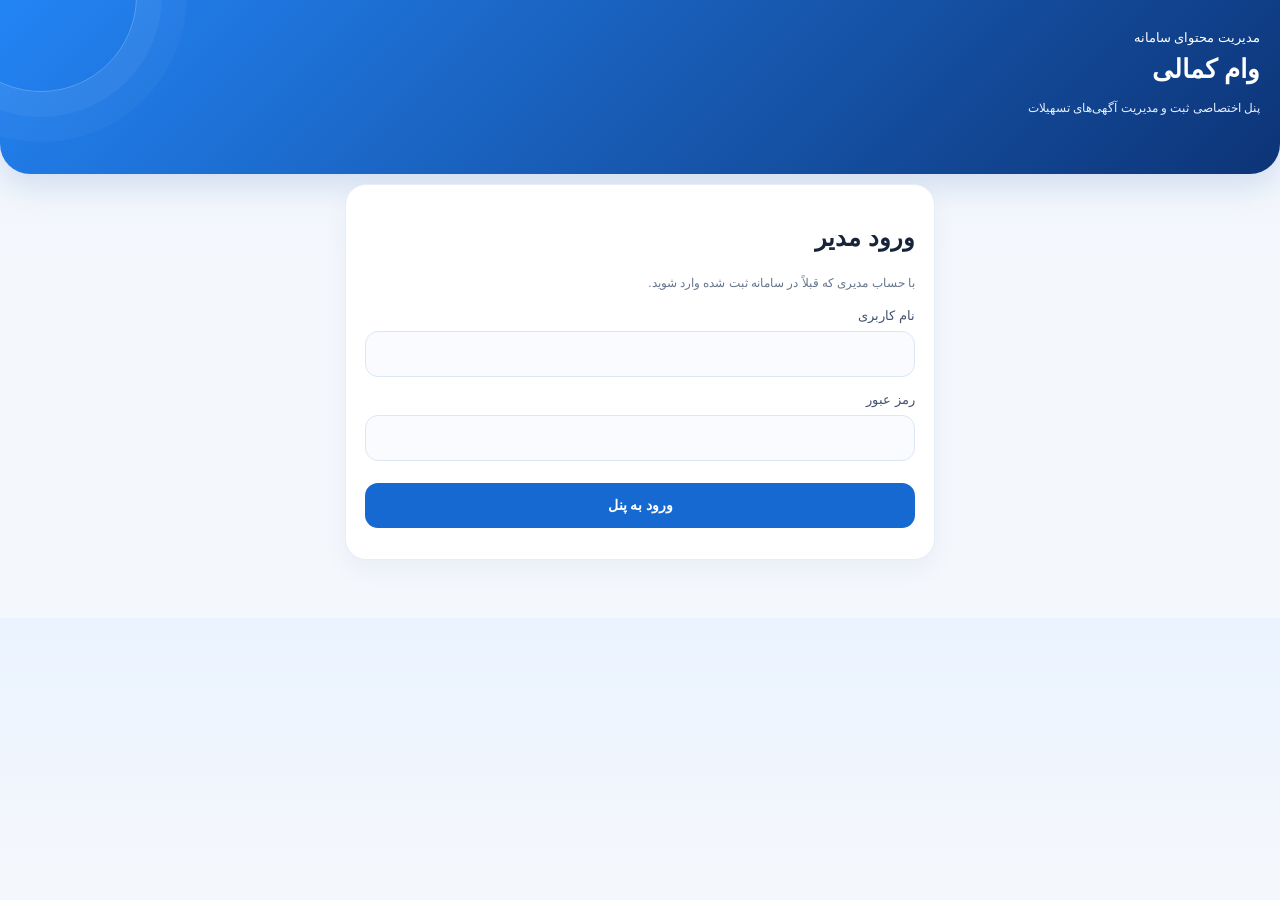
<file: manager-app/app/src/main/assets/index.html>
<!doctype html>
<html lang="fa" dir="rtl"><head><meta charset="utf-8"><meta name="viewport" content="width=device-width,initial-scale=1"><meta name="theme-color" content="#1769d2"><title>وام کمالی | پنل مدیریت</title>
<style>
:root{--blue:#1769d2;--navy:#103b7a;--bg:#f3f7fc;--muted:#68778d;--line:#e2eaf5}*{box-sizing:border-box}body{margin:0;background:var(--bg);font-family:Tahoma,Arial,sans-serif;color:#17243a}header{background:linear-gradient(135deg,#2384f4,#0d3477);color:#fff;padding:24px 18px 30px;border-radius:0 0 26px 26px}h1{font-size:24px;margin:8px 0}.wrap{max-width:650px;margin:auto;padding:15px 15px 45px}.card{background:#fff;border:1px solid var(--line);border-radius:17px;padding:17px;margin:13px 0}.muted{font-size:12px;line-height:1.9;color:var(--muted)}.field{display:block;width:100%;padding:13px;border:1px solid #d6e1ef;border-radius:11px;background:#fff;font:14px Tahoma;margin:7px 0 13px}label{font-size:13px;color:#43536b}.btn{width:100%;padding:13px;border:0;border-radius:11px;background:var(--blue);color:#fff;font:14px Tahoma;margin-top:9px;cursor:pointer}.btn.secondary{background:#e8f1ff;color:#1456a7}.btn.danger{background:#a92d2d}.hidden{display:none!important}.tabs{display:flex;gap:7px;flex-wrap:wrap;margin:12px 0}.tabs button{flex:1;min-width:90px;border:0;border-radius:10px;padding:11px;background:#e8f1ff;color:#1456a7;font:12px Tahoma}.tabs button.active{background:#145fc4;color:white}.item{border-bottom:1px solid var(--line);padding:13px 0}.item:last-child{border:0}.tag{display:inline-block;padding:5px 9px;background:#e8f2ff;color:#1456a7;border-radius:20px;font-size:11px}.error{color:#b42318}.ok{color:#147d42}.money{text-align:left;direction:ltr}

/* پنل مدیریت با هویت بصری نسخه جدید */
body{background:linear-gradient(180deg,#eaf3ff 0,#f4f7fc 250px)}
header{padding:28px 20px 42px;border-radius:0 0 30px 30px;box-shadow:0 12px 30px #174f9b24;position:relative;overflow:hidden}
header:after{content:"";position:absolute;width:190px;height:190px;border:1px solid #ffffff40;border-radius:50%;left:-55px;top:-100px;box-shadow:0 0 0 25px #ffffff0c,0 0 0 50px #ffffff08}
header h1{font-size:26px}
.wrap{max-width:620px;margin-top:-18px;position:relative;z-index:1}
.card{border-radius:21px;padding:19px;box-shadow:0 9px 26px #173d6b0c;border-color:#e6edf7}
.tabs{background:#e8f0fb;border-radius:15px;padding:5px;gap:5px}
.tabs button{border-radius:12px;background:transparent;padding:13px}
.tabs button.active{box-shadow:0 4px 12px #174f9b26}
.field{border-radius:13px;padding:14px;background:#f9fbff;border-color:#dce7f5}
.field:focus{outline:2px solid #1769d225;border-color:#3987e9}
.btn{border-radius:13px;padding:14px;font-weight:bold}
.item{padding:16px 0}
.item b{font-size:15px;line-height:1.8}
.item .btn{width:48%;display:inline-block;margin-left:1%}
#app{padding-bottom:30px}
</style></head><body>
<header><small>مدیریت محتوای سامانه</small><h1>وام کمالی</h1><p class="muted" style="color:#e4efff">پنل اختصاصی ثبت و مدیریت آگهی‌های تسهیلات</p></header>
<main class="wrap">
<section id="login" class="card"><h2>ورود مدیر</h2><p class="muted">با حساب مدیری که قبلاً در سامانه ثبت شده وارد شوید.</p><label>نام کاربری</label><input id="username" class="field" autocomplete="username"><label>رمز عبور</label><input id="password" class="field" type="password" autocomplete="current-password"><button id="loginBtn" class="btn" onclick="login()">ورود به پنل</button><p id="loginMsg" class="muted" aria-live="polite"></p></section>
<section id="app" class="hidden">
<div class="card"><span class="tag">اتصال سرور برقرار شد</span><b id="welcome"></b><button class="btn secondary" onclick="refreshAll()">بروزرسانی اطلاعات</button><button class="btn danger" onclick="logout()">خروج امن</button></div>
<div class="tabs"><button class="active" data-tab="ads" onclick="tab('ads',this)">آگهی‌ها</button><button data-tab="form" onclick="tab('form',this)">ثبت آگهی</button><button data-tab="purchases" onclick="tab('purchases',this)">پیگیری سفارشات</button><button data-tab="support" onclick="tab('support',this)">پیام‌های پشتیبانی</button><button data-tab="notifications" onclick="tab('notifications',this)">اعلان‌ها</button></div>
<section id="ads" class="card"><h2>آگهی‌های ثبت‌شده در سرور</h2><div id="adsList" class="muted">در حال دریافت…</div></section>
<section id="purchases" class="card hidden"><h2>پیگیری سفارشات</h2><p class="muted">درخواست‌هایی که اعضا از فرم خرید ثبت می‌کنند، همراه شماره تماس در همین صندوق برای مدیر نمایش داده می‌شوند؛ هیچ پیامک یا پنل پیامکی لازم نیست.</p><button class="btn secondary" onclick="loadPurchaseRequests()">بروزرسانی درخواست‌ها</button><button class="btn danger" onclick="clearPurchaseRequestsView()">پاک کردن از صفحه</button><div id="purchaseRequestsList" class="muted">در حال دریافت درخواست‌ها…</div></section>
<section id="notifications" class="card hidden"><h2>ارسال اطلاعیه برای اعضا</h2><p class="muted">اطلاعیه‌های ثبت‌شده در برنامه کاربران نمایش داده می‌شوند.</p><form onsubmit="sendMemberNotice(event)"><label>عنوان اطلاعیه</label><input id="noticeTitle" class="field" maxlength="180" required><label>متن اطلاعیه</label><textarea id="noticeBody" class="field" rows="4" maxlength="5000" required></textarea><button class="btn" id="noticeSubmit">انتشار اطلاعیه</button></form><p id="noticeStatus" class="muted"></p><hr><h3>اطلاعیه‌های قبلی</h3><button class="btn secondary" onclick="loadMemberNotices()">بروزرسانی فهرست</button><div id="noticeList" class="muted">در حال دریافت…</div></section>
<section id="form" class="card hidden"><h2 id="formTitle">ثبت آگهی جدید</h2><form onsubmit="saveAd(event)"><input id="adId" type="hidden"><label>عنوان آگهی</label><input id="adTitle" class="field" maxlength="180" required><label>نام بانک</label><input id="adBank" class="field" maxlength="120" required><label>مبلغ (تومان)</label><input id="adLoan" class="field money" inputmode="numeric" required><label>قیمت درج‌شده (تومان)</label><input id="adPrice" class="field money" inputmode="numeric" required><label>مدت بازپرداخت (ماه)</label><input id="adTerm" class="field" type="number" min="1" max="120" required><label>نرخ سود</label><input id="adInterest" class="field" maxlength="40"><label>توضیحات</label><textarea id="adDesc" class="field" rows="4" maxlength="5000"></textarea><button class="btn" id="saveBtn">ذخیره در سرور</button><button class="btn secondary" type="button" onclick="resetForm()">پاک‌کردن فرم</button></form><p id="formMsg" class="muted"></p></section>
<section id="support" class="card hidden"><h2>صندوق پیام‌های اعضا</h2><p class="muted">گفت‌وگوی پشتیبانی با اعضا؛ فقط پیام‌های حساب انتخاب‌شده نمایش داده می‌شود.</p><div id="supportConversations" class="muted">در حال دریافت گفتگوها…</div><div id="supportThread" class="hidden"><button class="btn secondary" onclick="backToSupportList()">بازگشت به فهرست اعضا</button><h3 id="supportMemberTitle"></h3><div id="supportMessages" class="item" style="max-height:320px;overflow:auto"></div><label>پاسخ مدیر</label><textarea id="supportReply" class="field" rows="3" maxlength="3000" placeholder="متن پیام…"></textarea><button class="btn" onclick="sendSupportReply()">ارسال پاسخ</button><p id="supportStatus" class="muted"></p></div></section>
<section class="card"><h2>راهنمای مدیریت</h2><p class="muted">در این پنل فقط آگهی‌های اطلاع‌رسانی ثبت، ویرایش یا غیرفعال می‌شوند. اطلاعات آگهی را پیش از انتشار از منابع رسمی بررسی کنید.</p></section>
</section></main>
<script>
const API='https://farhadkamalii.ir/api/';
let token=sessionStorage.getItem('vk_manager_token')||'',ads=[];
async function api(action,method='GET',data=null){const h={};if(token)h.Authorization='Bearer '+token;if(data!==null)h['Content-Type']='application/json';const r=await fetch(API+'?action='+action,{method,headers:h,body:data===null?undefined:JSON.stringify(data)});let j={};try{j=await r.json()}catch(e){}if(!r.ok||j.ok===false)throw new Error(j.error||j.message||('http_'+r.status));return j}
function msg(id,t,cls='muted'){const e=document.getElementById(id);e.textContent=t;e.className=cls}
window.onManagerFcmToken=function(fcmToken){
 if(!fcmToken||!token)return;
 api('manager-device-register','POST',{fcm_token:fcmToken}).catch(e=>console.warn('Push token registration failed',e));
};
function registerManagerPushToken(){
 if(window.AndroidPush&&typeof window.AndroidPush.requestToken==='function')window.AndroidPush.requestToken();
}
async function login(){const b=document.getElementById('loginBtn'),username=document.getElementById('username').value.trim(),password=document.getElementById('password').value;if(!username||!password){msg('loginMsg','نام کاربری و رمز عبور را وارد کنید.','muted error');return}b.disabled=true;msg('loginMsg','در حال بررسی حساب…');try{const a=await api('login','POST',{username,password});token=a.token||'';if(!token)throw Error('سرور توکن ورود ارسال نکرد.');sessionStorage.setItem('vk_manager_token',token);const p=await api('me');if((p.user||{}).role!=='admin')throw Error('این حساب دسترسی مدیر ندارد.');await api('admin-check');openApp(p.user)}catch(e){token='';sessionStorage.removeItem('vk_manager_token');msg('loginMsg','ورود انجام نشد: '+(e&&e.message?e.message:'خطای ناشناخته؛ اتصال اینترنت را بررسی کنید.'),'muted error')}finally{b.disabled=false}}
function openApp(u){document.getElementById('login').classList.add('hidden');document.getElementById('app').classList.remove('hidden');document.getElementById('welcome').textContent='  مدیر: '+(u.username||'');refreshAll();registerManagerPushToken()}
async function refreshAll(){await loadAds();await loadPurchaseRequests();if(!document.getElementById('support').classList.contains('hidden'))await loadSupportConversations()}
async function loadAds(){const box=document.getElementById('adsList');try{const r=await api('admin-ads');ads=r.ads||[];box.innerHTML=ads.length?ads.map(a=>'<div class="item"><b>'+esc(a.title)+'</b><p class="muted">'+esc(a.bank)+' · '+money(a.loan_amount)+' تومان · '+money(a.price)+' تومان<br>بازپرداخت: '+esc(a.term_months)+' ماه · سود: '+esc(a.interest_rate||'—')+'<br>وضعیت: '+(Number(a.is_active)===1?'فعال':'غیرفعال')+'</p><button class="btn secondary" onclick="editAd('+Number(a.id)+')">ویرایش</button>'+(Number(a.is_active)===1?'<button class="btn danger" onclick="deactivateAd('+Number(a.id)+')">غیرفعال‌کردن</button>':'')+'</div>').join(''):'آگهی‌ای در سرور ثبت نشده است.'}catch(e){box.textContent='خطا در دریافت آگهی‌ها: '+e.message}}
function tab(id,b){document.querySelectorAll('#app>section[id]').forEach(x=>x.classList.add('hidden'));document.getElementById(id).classList.remove('hidden');document.querySelectorAll('.tabs button').forEach(x=>x.classList.toggle('active',x===b));if(id==='ads')loadAds();if(id==='purchases')loadPurchaseRequests();if(id==='support')loadSupportConversations();if(id==='notifications')loadMemberNotices()}
function clearPurchaseRequestsView(){
 if(!confirm("فهرست سفارش‌ها فقط از این صفحه پاک شود؟ اطلاعات سفارش‌ها در سرور باقی می‌مانند."))return;
 document.getElementById("purchaseRequestsList").textContent="فهرست از صفحه پاک شد؛ سفارش‌ها در سرور محفوظ هستند. برای نمایش دوباره، روی «بروزرسانی درخواست‌ها» بزنید.";
 const tabButton=document.querySelector('[data-tab="purchases"]');
 if(tabButton)tabButton.textContent="پیگیری سفارشات";
}
async function loadPurchaseRequests(){
 const box=document.getElementById('purchaseRequestsList');
 try{
  const r=await api('admin-purchase-requests');const rows=r.requests||[];
  const tabButton=document.querySelector('[data-tab="purchases"]');
  if(tabButton)tabButton.textContent='پیگیری سفارشات ('+rows.length+')';
  box.innerHTML=rows.length?rows.map(x=>{
   const status=x.status==='new'?'جدید':x.status==='contacted'?'پیگیری شده':'بسته شده';
   const date=x.created_at?esc(String(x.created_at)):'—';
   const adDetails=x.request_type==='order'?'<div class="muted" style="background:#f3f7fc;border:1px solid #e2eaf5;border-radius:12px;padding:12px;margin-top:10px"><b style="color:#1456a7">جزئیات سفارش تسهیلات</b><br>بانک: '+esc(x.bank||'—')+'<br>شعبه: '+esc(x.branch||'—')+'<br>مبلغ وام: '+money(x.loan_amount)+' تومان<br>مدت بازپرداخت: '+esc(x.term_months||'—')+' ماه<br>مبلغ پیشنهادی: '+money(x.suggested_amount)+' تومان<br>یادداشت: '+esc(x.notes||'—')+'</div>':'<div class="muted" style="background:#f3f7fc;border:1px solid #e2eaf5;border-radius:12px;padding:12px;margin-top:10px"><b style="color:#1456a7">جزئیات آگهی ثبت‌شده</b><br>عنوان آگهی: '+esc(x.ad_title||'—')+'<br>بانک: '+esc(x.ad_bank||'—')+'<br>مبلغ وام: '+money(x.ad_loan_amount)+' تومان<br>قیمت آگهی: '+money(x.ad_price)+' تومان<br>مدت بازپرداخت: '+esc(x.ad_term_months||'—')+' ماه<br>نرخ سود: '+esc(x.ad_interest_rate||'—')+'<br>توضیحات: '+esc(x.ad_description||'بدون توضیحات')+'</div>';
   return '<div class="item"><b>سفارش '+Number(x.id)+' · '+esc(x.full_name)+'</b><p class="muted">شماره موبایل: <a href="tel:'+esc(x.phone)+'" dir="ltr">'+esc(x.phone)+'</a><br>اطلاعات تماس: <b dir="ltr">'+esc(x.contact_id||'ثبت نشده')+'</b><br>نام کاربری عضو: '+esc(x.username||'—')+'<br>وضعیت: '+status+'<br>زمان ثبت: '+date+'</p>'+adDetails+'<label>تغییر وضعیت سفارش</label><select class="field" id="requestStatus'+Number(x.id)+'"><option value="new" '+(x.status==='new'?'selected':'')+'>جدید</option><option value="contacted" '+(x.status==='contacted'?'selected':'')+'>در حال پیگیری</option><option value="closed" '+(x.status==='closed'?'selected':'')+'>بسته‌شده</option></select><button class="btn secondary" onclick="updatePurchaseStatus('+Number(x.id)+')">ذخیره وضعیت</button></div>';
  }).join(''):'هنوز سفارشی ثبت نشده است.';
 }catch(e){box.textContent='دریافت سفارش‌ها ناموفق بود: '+e.message}
}
async function updatePurchaseStatus(id){
 const status=document.getElementById('requestStatus'+Number(id)).value;
 try{await api('admin-purchase-request-update','POST',{id:Number(id),status});msg('purchaseRequestsList','وضعیت سفارش به‌روزرسانی شد.','muted ok');await loadPurchaseRequests()}
 catch(e){alert('ذخیره وضعیت انجام نشد: '+e.message)}
}
async function sendMemberNotice(ev){
 ev.preventDefault();const btn=document.getElementById('noticeSubmit');btn.disabled=true;
 try{await api('admin-notification-create','POST',{title:document.getElementById('noticeTitle').value.trim(),body:document.getElementById('noticeBody').value.trim()});document.querySelector('#notifications form').reset();msg('noticeStatus','اطلاعیه برای اعضا منتشر شد.','muted ok');await loadMemberNotices()}
 catch(e){msg('noticeStatus','انتشار اطلاعیه ناموفق بود: '+e.message,'muted error')}
 finally{btn.disabled=false}
}
async function loadMemberNotices(){
 const box=document.getElementById('noticeList');
 try{const r=await api('admin-notifications');const rows=r.notifications||[];box.innerHTML=rows.length?rows.map(n=>'<div class="item"><b>'+esc(n.title)+'</b><p>'+esc(n.body)+'</p><small class="muted">'+esc(n.created_at||'')+'</small></div>').join(''):'هنوز اطلاعیه‌ای منتشر نشده است.'}
 catch(e){box.textContent='دریافت اطلاعیه‌ها ناموفق بود: '+e.message}
}
function resetForm(){document.getElementById('adId').value='';document.querySelector('#form form').reset();document.getElementById('formTitle').textContent='ثبت آگهی جدید';msg('formMsg','')}
function editAd(id){const a=ads.find(x=>Number(x.id)===id);if(!a)return;tab('form',document.querySelector('[data-tab="form"]'));document.getElementById('adId').value=a.id;document.getElementById('adTitle').value=a.title||'';document.getElementById('adBank').value=a.bank||'';document.getElementById('adLoan').value=money(a.loan_amount);document.getElementById('adPrice').value=money(a.price);document.getElementById('adTerm').value=a.term_months||'';document.getElementById('adInterest').value=a.interest_rate||'';document.getElementById('adDesc').value=a.description||'';document.getElementById('formTitle').textContent='ویرایش آگهی'}
function digits(v){return String(v||'').replace(/\D/g,'')}function money(v){return digits(v).replace(/\B(?=(\d{3})+(?!\d))/g,'/')}
document.querySelectorAll('.money').forEach(e=>e.addEventListener('input',()=>e.value=money(e.value)));
async function saveAd(ev){ev.preventDefault();const d={id:Number(document.getElementById('adId').value)||0,title:document.getElementById('adTitle').value.trim(),bank:document.getElementById('adBank').value.trim(),loan_amount:Number(digits(document.getElementById('adLoan').value)),price:Number(digits(document.getElementById('adPrice').value)),term_months:Number(document.getElementById('adTerm').value),interest_rate:document.getElementById('adInterest').value.trim(),description:document.getElementById('adDesc').value.trim()};try{await api('admin-ad-save','POST',d);msg('formMsg','آگهی در پایگاه داده سرور ذخیره شد.','muted ok');resetForm();await loadAds();tab('ads',document.querySelector('[data-tab="ads"]'))}catch(e){msg('formMsg','ذخیره انجام نشد: '+e.message,'muted error')}}
async function deactivateAd(id){
 if(!confirm('آگهی از فهرست فعال خارج شود؟ اطلاعات آن حذف نمی‌شود.'))return;
 try{await api('admin-ad-delete','POST',{id});await loadAds()}
 catch(e){alert('غیرفعال‌سازی انجام نشد: '+e.message)}
}
let selectedSupportMember=0;
let supportConversationsCache=[];
function supportSeenKey(id){return 'vk_manager_seen_message_'+Number(id)}
async function loadSupportConversations(){
 const box=document.getElementById('supportConversations');
 try{
  const r=await api('admin-conversations');
  supportConversationsCache=r.conversations||[];
  box.innerHTML=supportConversationsCache.length?supportConversationsCache.map(x=>{
   const id=Number(x.member_id),last=Number(x.last_message_id)||0;
   const seen=Number(localStorage.getItem(supportSeenKey(id))||0);
   const fresh=Number(x.last_sender_id)===id&&last>seen;
   return '<div class="item"><div style="display:flex;align-items:center;justify-content:space-between;gap:8px"><b>'+esc(x.username)+'</b>'+(fresh?'<span class="tag" style="background:#fff0f0;color:#b42318">پیام جدید</span>':'<span class="tag">گفتگو</span>')+'</div><p class="muted">شناسه عضو: '+id+'</p><button class="btn secondary" onclick="openSupportThread('+id+')">مشاهده گفتگو</button></div>';
  }).join(''):'هنوز پیامی از اعضا دریافت نشده است.';
 }catch(e){box.textContent='دریافت فهرست پیام‌ها ناموفق بود: '+e.message}
}
async function openSupportThread(id){
 selectedSupportMember=Number(id);
 const member=supportConversationsCache.find(x=>Number(x.member_id)===selectedSupportMember);
 document.getElementById('supportConversations').classList.add('hidden');
 document.getElementById('supportThread').classList.remove('hidden');
 document.getElementById('supportMemberTitle').textContent='گفتگو با '+(member?member.username:'عضو');
 document.getElementById('supportMessages').textContent='در حال دریافت پیام‌ها…';
 await loadSupportMessages();
}
async function backToSupportList(){
 document.getElementById('supportThread').classList.add('hidden');
 document.getElementById('supportConversations').classList.remove('hidden');
 selectedSupportMember=0;
 await loadSupportConversations();
}
async function loadSupportMessages(){
 if(!selectedSupportMember)return;
 const box=document.getElementById('supportMessages');
 try{
  const r=await api('messages&member_id='+selectedSupportMember);
  const rows=r.messages||[];
  box.innerHTML=rows.map(x=>'<div class="item"><b>'+(Number(x.sender_id)===selectedSupportMember?'عضو':'مدیر')+':</b><p>'+esc(x.body)+'</p><small class="muted">'+esc(x.created_at||'')+'</small></div>').join('')||'هنوز پیامی در این گفتگو نیست.';
  const latest=rows.length?Number(rows[rows.length-1].id):0;
  if(latest)localStorage.setItem(supportSeenKey(selectedSupportMember),String(latest));
 }catch(e){box.textContent='دریافت پیام‌های این عضو ناموفق بود: '+e.message}
}
async function sendSupportReply(){
 const el=document.getElementById('supportReply'),body=el.value.trim();
 if(!selectedSupportMember||!body){document.getElementById('supportStatus').textContent='ابتدا متن پاسخ را بنویسید.';return}
 const btn=document.querySelector('#supportThread button.btn:not(.secondary)');
 if(btn)btn.disabled=true;
 try{
  await api('message-send','POST',{member_id:selectedSupportMember,body});
  el.value='';
  document.getElementById('supportStatus').textContent='پاسخ با موفقیت ارسال شد.';
  await loadSupportMessages();
  await loadSupportConversations();
 }catch(e){document.getElementById('supportStatus').textContent='ارسال پاسخ ناموفق بود: '+e.message}
 finally{if(btn)btn.disabled=false}
}
function esc(s){return String(s??'').replace(/[&<>"']/g,c=>({'&':'&amp;','<':'&lt;','>':'&gt;','"':'&quot;',"'":'&#39;'}[c]))}
async function logout(){try{await api('logout','POST',{})}catch(e){}token='';sessionStorage.removeItem('vk_manager_token');location.reload()}
if(token){api('me').then(p=>{if((p.user||{}).role!=='admin')throw Error('not_admin');return api('admin-check').then(()=>openApp(p.user))}).catch(()=>{token='';sessionStorage.removeItem('vk_manager_token')})}
</script></body></html>
</file>
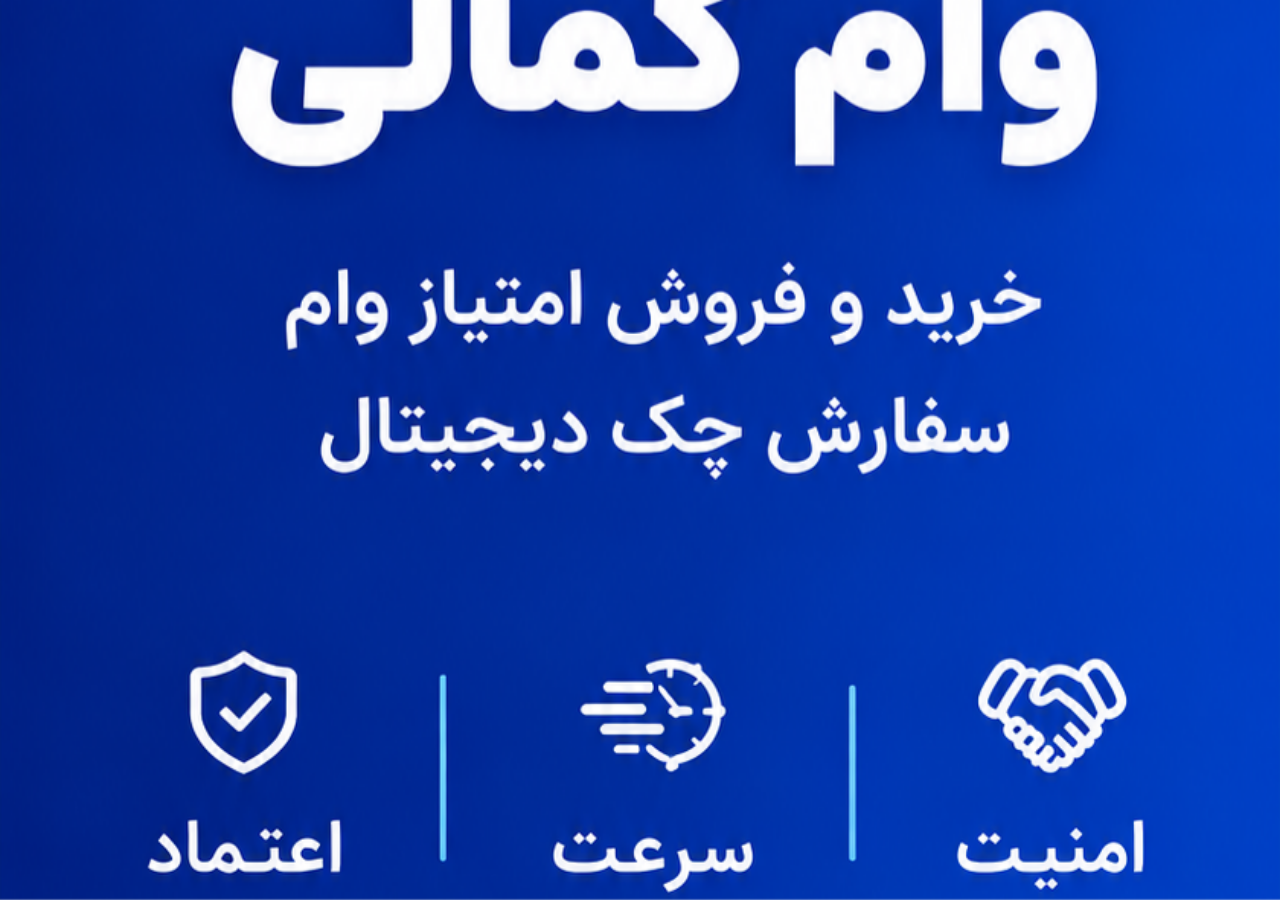
<file: members-app/app/src/main/assets/index.html>
<!doctype html>
<html lang="fa" dir="rtl"><head><meta charset="utf-8"><meta name="viewport" content="width=device-width,initial-scale=1"><meta name="theme-color" content="#1769d2"><title>وام کمالی</title>
<style>
:root{--blue:#1769d2;--bg:#eef4fc;--muted:#71809a;--line:#e4ecf7}*{box-sizing:border-box}body{margin:0;background:radial-gradient(ellipse at 85% 10%,#d9eaff 0,transparent 34%),radial-gradient(ellipse at 5% 55%,#e5eaff 0,transparent 32%),var(--bg);font-family:Tahoma,Arial,sans-serif;color:#17243a;min-height:100vh}header{position:relative;overflow:hidden;background:linear-gradient(135deg,#2788fa 0%,#1761c8 48%,#102f75 100%);color:white;padding:34px 22px 48px;border-radius:0 0 34px 34px;box-shadow:0 14px 35px #174f9b30}header:after{content:"";position:absolute;width:210px;height:210px;border:1px solid #ffffff35;border-radius:50%;left:-70px;top:-105px;box-shadow:0 0 0 24px #ffffff0c,0 0 0 48px #ffffff0a}header small{opacity:.8;letter-spacing:1px}h1{font-size:29px;margin:10px 0 5px;font-weight:800}header p{font-size:13px;color:#e5f1ff;margin:8px 0 0}.wrap{max-width:600px;margin:-20px auto 0;padding:0 16px 44px;position:relative;z-index:1}.card{background:#ffffffed;backdrop-filter:blur(12px);border:1px solid #ffffff;border-radius:23px;padding:21px;margin:15px 0;box-shadow:0 12px 32px #1a4e8b12}h2{font-size:19px;margin:2px 0 10px;color:#17365f}.muted{font-size:12px;line-height:2;color:var(--muted)}.btn{width:100%;padding:15px;border:0;border-radius:14px;background:linear-gradient(110deg,#2585f4,#1454b7);color:white;font: bold 14px Tahoma;margin-top:12px;box-shadow:0 7px 16px #1769d233;cursor:pointer;transition:transform .15s,filter .15s}.btn:active{transform:scale(.985);filter:brightness(.96)}.btn:disabled{opacity:.65}.field{display:block;width:100%;padding:14px;border:1px solid #dce6f3;border-radius:13px;background:#f9fbff;font:14px Tahoma;margin:8px 0 16px;outline:none;transition:border .2s,box-shadow .2s}.field:focus{border-color:#3987e9;box-shadow:0 0 0 3px #3987e91c;background:white}label{font-size:13px;color:#43536b;font-weight:600}.tag{display:inline-block;padding:6px 11px;background:#e8f2ff;color:#1456a7;border-radius:20px;font-size:11px}.auth-switch{display:flex;background:#edf3fc;padding:5px;border-radius:14px;gap:5px;margin:18px 0}.auth-switch button{flex:1;border:0;border-radius:11px;padding:11px 8px;background:transparent;color:#63748c;font:13px Tahoma}.auth-switch button.active{background:white;color:#1559b3;box-shadow:0 3px 12px #1b4f8b18;font-weight:bold}.hidden{display:none!important}.screen-hidden{display:none!important}.required{color:#d92d20;font-weight:bold}.error{color:#b42318}.ok{color:#147d42}.ad{border-bottom:1px solid var(--line);padding:12px 0}.ad:last-child{border:0}#vk-splash{position:fixed;inset:0;z-index:99999;display:flex;align-items:center;justify-content:center;background:linear-gradient(145deg,#2384f4,#0d3477);transition:opacity .4s}#vk-splash img{display:block;width:100%;height:100%;max-width:none;max-height:none;object-fit:cover;object-position:center}#vk-splash.hide{opacity:0;pointer-events:none}.topline{display:flex;justify-content:space-between;align-items:center}.search{background:white;border:1px solid #dce8f7;border-radius:16px;padding:14px 16px;width:100%;font:14px Tahoma;outline:0;box-shadow:0 8px 22px #174f9b12}.chips{display:flex;gap:8px;overflow:auto;padding:12px 0}.chip{white-space:nowrap;border:1px solid #dce8f7;background:#fff;color:#315274;border-radius:30px;padding:9px 15px;font:12px Tahoma}.chip.active{background:#1769d2;color:#fff;border-color:#1769d2}.adgrid{display:grid;grid-template-columns:1fr 1fr;gap:11px}.adcard{background:#fff;border:1px solid #e3ebf6;border-radius:18px;padding:14px;box-shadow:0 7px 20px #1b4f8b0c;min-width:0}.bankmark{width:42px;height:42px;border-radius:13px;background:#e9f2ff;color:#1769d2;display:grid;place-items:center;font-weight:bold;margin-bottom:10px}.adcard h3{font-size:14px;line-height:1.7;margin:4px 0}.adcard .amount{font-size:16px;color:#145bb5;font-weight:bold;margin:8px 0}.adcard .meta{font-size:11px;color:#71809a;line-height:1.9}.adcard button{margin-top:10px;padding:10px;border-radius:11px;font-size:12px}.bottomnav{position:sticky;bottom:8px;display:flex;justify-content:space-around;background:#fff;border:1px solid #e2eaf5;border-radius:18px;padding:10px;box-shadow:0 8px 24px #173d6b20}.bottomnav button{border:0;background:transparent;color:#64748b;font:12px Tahoma}.bottomnav button.active{color:#1769d2;font-weight:bold}.sectionhead{display:flex;justify-content:space-between;align-items:center}.detailback{border:0;background:#e8f2ff;color:#1456a7;border-radius:10px;padding:9px 13px;font:12px Tahoma}

/* نسخه رابط کاربری بازارچه‌ای */
body{background:#f3f7fd}
header{padding:24px 20px 54px;border-radius:0 0 30px 30px}
header h1{font-size:25px;line-height:1.6}
header p{font-size:12px;max-width:270px}
.wrap{max-width:620px}
#workspace>.card:first-child{background:linear-gradient(135deg,#fff,#f2f7ff);border:1px solid #dceaff;padding:17px 18px}
#workspace>.card:first-child h2{font-size:18px}
.home-intro{display:flex;align-items:center;justify-content:space-between;gap:12px}
.home-intro .avatar{width:46px;height:46px;border-radius:16px;background:linear-gradient(145deg,#2e8cff,#124da8);color:#fff;display:grid;place-items:center;font-size:20px;font-weight:bold;box-shadow:0 6px 16px #1769d233}
.quick-title{font-weight:bold;font-size:15px;margin:22px 0 10px;color:#17365f}
.bank-shortcuts{display:grid;grid-template-columns:repeat(4,1fr);gap:9px;margin:12px 0 18px}
.bank-shortcut{background:#fff;border:1px solid #e2eaf5;border-radius:16px;padding:12px 5px;text-align:center;color:#294766;font-size:11px;box-shadow:0 5px 14px #183d6b0a}
.bank-shortcut b{display:grid;place-items:center;width:37px;height:37px;margin:0 auto 7px;border-radius:12px;background:#eaf3ff;color:#1769d2;font-size:15px}
#workspace>.card:nth-of-type(2){padding:16px}
.adcard{border-radius:19px;padding:14px;transition:transform .15s,box-shadow .15s}
.adcard:active{transform:scale(.985)}
.adcard .bankmark{background:linear-gradient(145deg,#e9f3ff,#d9eaff);border-radius:14px}
.adcard .amount{font-size:15px}
.bottomnav{position:fixed;z-index:20;bottom:10px;left:12px;right:12px;max-width:590px;margin:auto;padding:11px 7px;box-shadow:0 8px 30px #143d7026}
#workspace{padding-bottom:76px}
@media(max-width:370px){.adgrid{grid-template-columns:1fr}.bank-shortcuts{grid-template-columns:repeat(4,1fr)}.bank-shortcut{font-size:10px}}.bankmark.logo-mehr,.bankmark.logo-resalat,.bankmark.logo-mellat,.bank-shortcut b.logo-mehr,.bank-shortcut b.logo-resalat,.bank-shortcut b.logo-mellat{background-image:url("[data-uri]");background-size:300% 100%;background-repeat:no-repeat;background-color:#fff}.bankmark.logo-mehr,.bank-shortcut b.logo-mehr{background-position:0% center}.bankmark.logo-resalat,.bank-shortcut b.logo-resalat{background-position:50% center}.bankmark.logo-mellat,.bank-shortcut b.logo-mellat{background-position:100% center}.bank-shortcut b.logo-mehr,.bank-shortcut b.logo-resalat,.bank-shortcut b.logo-mellat{border:1px solid #edf1f6;background-color:#fff}

.purchase-overlay{position:fixed;inset:0;z-index:100000;background:#f3f7fd;overflow-y:auto;padding:20px 15px;display:flex;align-items:flex-start;justify-content:center}.purchase-panel{width:100%;max-width:560px;margin:20px auto;background:#fff;border:1px solid #e2eaf5;border-radius:24px;padding:24px 20px;box-shadow:0 14px 40px #173d6b20}.purchase-panel h2{margin:18px 0 8px}.confirm-row{display:flex;align-items:flex-start;gap:10px;line-height:2;margin:18px 0}.confirm-row input{width:19px;height:19px;flex:none;margin-top:4px;accent-color:#1769d2}.btn:disabled{opacity:.42;cursor:not-allowed;box-shadow:none}.success-panel{text-align:center;margin-top:15vh}.success-mark{width:64px;height:64px;border-radius:50%;background:#e4f7ec;color:#16834b;display:grid;place-items:center;font-size:34px;font-weight:bold;margin:0 auto 18px}.success-panel .btn{display:block;text-decoration:none;text-align:center}.success-panel .detailback{margin-top:18px;width:100%}
</style><link rel="stylesheet" href="member-refresh.css"></head><body>
<div id="vk-splash"><img src="Splash.png" alt="وام کمالی"></div>
<header><div class="topline"><small>بازار آگهی تسهیلات بانکی</small><span class="tag">● وام کمالی</span></div><h1>تسهیلات بانکی،<br>یک‌جا و شفاف</h1><p>آگهی‌ها را جست‌وجو کن، شرایط را مقایسه کن و جزئیات را ببین.</p></header>
<main class="wrap">
<section id="login" class="card"><h2 id="authTitle">خوش آمدید</h2><p id="authHint" class="muted">برای ادامه وارد حساب خود شوید یا حساب تازه بسازید.</p>
<div class="auth-switch"><button type="button" id="showLogin" class="active" onclick="setAuthMode('login')">ورود</button><button type="button" id="showRegister" onclick="setAuthMode('register')">ثبت‌نام</button></div>
<label for="username">نام کاربری</label><input id="username" class="field" autocomplete="username" maxlength="24" placeholder="حداقل ۴ حرف انگلیسی یا عدد">
<label for="password">رمز عبور</label><input id="password" class="field" type="password" autocomplete="current-password" minlength="8" maxlength="200" placeholder="حداقل ۸ نویسه">
<button class="btn" id="loginBtn" onclick="submitAuth()">ورود</button><p id="loginMsg" class="muted" aria-live="polite"></p></section>
<section id="workspace" class="hidden"><div class="card"><div class="home-intro"><div><span class="tag" id="roleTag"></span><h2 id="welcome"></h2><p class="muted" id="roleInfo"></p></div><div class="avatar">و</div></div><button class="btn" style="width:auto;padding:10px 16px;margin-top:4px" onclick="logout()">خروج از حساب</button></div>
<div id="homeCategories"><div class="quick-title">دسته‌بندی بانک‌ها</div><div class="bank-shortcuts"><button class="bank-shortcut" onclick="filterShortcut('مهر ایران')"><b class="logo-mehr"></b>مهر ایران</button><button class="bank-shortcut" onclick="filterShortcut('رسالت')"><b class="logo-resalat"></b>رسالت</button><button class="bank-shortcut" onclick="filterShortcut('ملت')"><b class="logo-mellat"></b>بانک ملت</button><button class="bank-shortcut" onclick="filterShortcut('سایر')"><b>＋</b>سایر بانک‌ها</button></div></div>
<div id="adsPanel" class="card"><input id="adSearch" class="search" placeholder="جست‌وجو در بانک، مبلغ یا عنوان آگهی…" oninput="renderAds()"><div class="chips"><button class="chip active" onclick="filterAds('همه',this)">همه</button><button class="chip" onclick="filterAds('مهر ایران',this)">مهر ایران</button><button class="chip" onclick="filterAds('رسالت',this)">رسالت</button><button class="chip" onclick="filterAds('ملت',this)">ملت</button><button class="chip" onclick="filterAds('سایر',this)">سایر بانک‌ها</button></div><div class="sectionhead"><h2>آگهی‌های موجود</h2><span class="muted" id="adCount"></span></div><div id="ads" class="adgrid"><p class="muted">در حال دریافت اطلاعات…</p></div></div><div id="adDetail" class="card hidden"><button class="detailback" onclick="closeAdDetail()">← بازگشت به آگهی‌ها</button><h2 id="detailTitle"></h2><p id="detailBank" class="muted"></p><p id="detailAmount" class="muted"></p><p id="detailPrice" class="muted"></p><p id="detailTerm" class="muted"></p><p id="detailInterest" class="muted"></p><div class="divider"></div><h3>توضیحات کامل</h3><p id="detailDescription" class="muted" style="white-space:pre-wrap"></p><p class="muted">این برنامه فقط اطلاعات درج‌شده را نمایش می‌دهد؛ صحت شرایط را از مرجع رسمی مربوط بررسی کنید.</p><button class="btn" onclick="openPurchasePage()">ثبت درخواست خرید / تماس</button></div><div id="purchasePage" class="purchase-overlay hidden"><div class="purchase-panel"><button class="detailback" type="button" onclick="closePurchasePage()">← بازگشت</button><h2>ثبت درخواست خرید</h2><p id="purchaseAdTitle" class="muted"></p><form id="purchaseForm" onsubmit="submitPurchase(event)"><label>نام و نام خانوادگی</label><input id="buyerName" class="field" maxlength="120" required placeholder="نام کامل شما"><label>شماره تماس</label><input id="buyerPhone" class="field" inputmode="numeric" maxlength="11" minlength="11" pattern="09[0-9]{9}" required placeholder="09xxxxxxxxx"><label>آی‌دی روبیکا یا تلگرام</label><input id="buyerContact" class="field" maxlength="160" required placeholder="مثلاً @username"><button id="purchaseSubmit" class="btn" type="submit">نهایی کردن خرید</button><p id="purchaseStatus" class="muted" aria-live="polite"></p></form></div></div>
<div id="purchaseSuccess" class="purchase-overlay hidden"><div class="purchase-panel success-panel"><div class="success-mark">✓</div><h2>سفارش شما با موفقیت ثبت شد</h2><p class="muted">برای سریعتر شدن روند سفارش از قسمت پیام رسان برای مدیر پیام بگذارید</p><button class="detailback" type="button" onclick="closePurchaseSuccess()">بازگشت به برنامه</button></div></div>
<div class="card screen-hidden" id="memberPanel"><h2>پنل کاربری اعضا</h2><label>نام کاربری</label><input id="profileUsername" class="field" disabled><h3>تغییر رمز عبور</h3><input id="currentPassword" class="field" type="password" placeholder="رمز فعلی"><input id="newPassword" class="field" type="password" minlength="8" placeholder="رمز جدید (حداقل ۸ نویسه)"><button class="btn" onclick="changeMemberPassword()">تغییر رمز عبور</button><p id="profileStatus" class="muted"></p><h3>سوابق درخواست‌های اطلاعاتی</h3><div id="myInquiries" class="muted"></div></div><div class="card screen-hidden" id="supportPanel"><h2>پیام به پشتیبانی</h2><p class="muted">برای پرسش درباره اطلاعات سامانه پیام بفرستید.</p><div id="memberMessages" class="muted">پیامی نیست.</div><textarea id="memberMessageText" class="field" rows="3" maxlength="3000" placeholder="متن پیام"></textarea><button class="btn" onclick="sendMemberMessage()">ارسال پیام</button><p id="memberMessageStatus" class="muted"></p><hr><h2>درخواست اطلاعات</h2><input id="inquiryPhone" class="field" inputmode="numeric" maxlength="11" placeholder="شماره موبایل ۱۱ رقمی"><input id="inquirySubject" class="field" maxlength="180" placeholder="موضوع درخواست"><textarea id="inquiryBody" class="field" rows="3" maxlength="3000" placeholder="توضیح درخواست"></textarea><label><input id="inquiryConfirm" type="checkbox" onchange="document.getElementById('inquirySubmit').disabled=!this.checked"> تمامی اطلاعات واردشده صحیح است و درخواست دریافت اطلاعات را تأیید می‌کنم.</label><button id="inquirySubmit" class="btn" disabled onclick="sendInquiry()">ارسال درخواست اطلاعات</button></div><div id="adminNote" class="card hidden"><h2>پنل مدیریت آگهی‌ها</h2><p class="muted">ثبت، ویرایش و غیرفعال‌کردن آگهی‌ها؛ دسترسی فقط برای مدیر تأییدشده سرور.</p>
<form id="adForm" onsubmit="saveAdminAd(event)"><input type="hidden" id="editAdId">
<label>عنوان آگهی</label><input id="adTitle" class="field" maxlength="180" required>
<label>نام بانک</label><input id="adBank" class="field" maxlength="120" required>
<label>مبلغ (تومان)</label><input id="adLoan" class="field" inputmode="numeric" required>
<label>قیمت درج‌شده (تومان)</label><input id="adPrice" class="field" inputmode="numeric" required>
<label>مدت بازپرداخت (ماه)</label><input id="adTerm" class="field" type="number" min="1" max="120" required>
<label>نرخ سود</label><input id="adInterest" class="field" maxlength="40">
<label>توضیحات</label><textarea id="adDesc" class="field" rows="3" maxlength="5000"></textarea>
<button class="btn" id="saveAdBtn" type="submit">ثبت آگهی</button><button class="btn" type="button" onclick="resetAdForm()">پاک‌کردن فرم</button><p id="adminMsg" class="muted" aria-live="polite"></p></form></div>
<div id="adminAds" class="card hidden"><h2>مدیریت آگهی‌های ثبت‌شده</h2><div id="adminAdsList" class="muted">در حال دریافت…</div></div><div class="bottomnav"><button class="active" onclick="showView('home',this)">خانه</button><button onclick="showView('search',this)">جست‌وجو</button><button onclick="showView('member',this)">پنل کاربری</button><button onclick="showView('support',this)">پشتیبانی</button><button id="adminNav" class="hidden" onclick="showView('admin',this)">مدیریت</button></div>
</section></main>
<script>
const API='https://farhadkamalii.ir/api/';
let token=localStorage.getItem('vk_token')||'';
async function api(action,method='GET',data=null){const headers={};if(data!==null)headers['Content-Type']='application/json';if(token)headers['Authorization']='Bearer '+token;const response=await fetch(API+'?action='+encodeURIComponent(action.split('?')[0])+(action.includes('?')?'&'+action.split('?')[1]:''),{method,headers,body:data===null?undefined:JSON.stringify(data)});let result={};try{result=await response.json()}catch(e){}if(!response.ok||result.ok===false)throw new Error((result.message||result.error||'request_failed')+(result.diagnostic?' | '+result.diagnostic:''));return result}
async function registerMemberPushToken(attempt=0){try{if(!token||!window.Android||typeof Android.getFcmToken!=='function')return;const fcmToken=Android.getFcmToken();if(!fcmToken){if(attempt<8)setTimeout(()=>registerMemberPushToken(attempt+1),1500);return}await api('member-device-register','POST',{fcm_token:fcmToken})}catch(e){console.warn('Push token registration failed:',e)}}
function showMessage(text,kind=''){const el=document.getElementById('loginMsg');el.textContent=text;el.className='muted '+kind}
function extractUser(data){return data.user||data.member||data}
let authMode='login';
function setAuthMode(mode){authMode=mode;const registering=mode==='register';document.getElementById('authTitle').textContent=registering?'ساخت حساب کاربری':'خوش آمدید';document.getElementById('authHint').textContent=registering?'یک نام کاربری و رمز عبور امن برای خود انتخاب کنید.':'برای ادامه وارد حساب خود شوید.';document.getElementById('showLogin').classList.toggle('active',!registering);document.getElementById('showRegister').classList.toggle('active',registering);document.getElementById('loginBtn').textContent=registering?'ایجاد حساب':'ورود';document.getElementById('password').autocomplete=registering?'new-password':'current-password';showMessage('')}
async function submitAuth(){const username=document.getElementById('username').value.trim(),password=document.getElementById('password').value;if(!username||!password){showMessage('نام کاربری و رمز عبور را وارد کنید.','error');return}if(authMode==='register'&&!/^[a-zA-Z0-9_]{4,24}$/.test(username)){showMessage('نام کاربری باید ۴ تا ۲۴ حرف انگلیسی، عدد یا زیرخط باشد.','error');return}if(authMode==='register'&&password.length<8){showMessage('رمز عبور باید حداقل ۸ نویسه باشد.','error');return}const btn=document.getElementById('loginBtn');btn.disabled=true;btn.textContent=authMode==='register'?'در حال ساخت حساب…':'در حال بررسی…';try{const auth=await api(authMode==='register'?'register':'login','POST',{username,password});const newToken=auth.token||auth.access_token;if(!newToken)throw new Error('no_token');token=newToken;localStorage.setItem('vk_token',token);const profile=await api('me');const user=extractUser(profile);let admin=user.role==='admin';if(admin){try{await api('admin-check')}catch(e){admin=false}}showWorkspace(user,admin)}catch(e){const code=String(e&&e.message||'unknown_error');const messages={username_taken:'این نام کاربری قبلاً ثبت شده است؛ یک نام دیگر انتخاب کن.',invalid_username:'نام کاربری باید ۴ تا ۲۴ حرف انگلیسی، عدد یا زیرخط باشد.',invalid_password:'رمز عبور باید حداقل ۸ نویسه باشد.',database_unavailable:'سرور در ذخیره حساب به خطای پایگاه داده برخورد کرد.',service_unavailable:'حساب یا نشست کاربری در سرور تکمیل نشد؛ خطای سرویس رخ داد.',no_token:'سرور حساب را تأیید نکرد و توکن ورود نفرستاد.'};const message=messages[code]||('خطای دقیق سرور: '+code);showMessage(message,'error')}finally{btn.disabled=false;btn.textContent=authMode==='register'?'ایجاد حساب':'ورود'}}
function showView(v,b){const ids={home:['homeCategories','adsPanel'],search:['adsPanel'],member:['memberPanel'],support:['supportPanel'],admin:['adminNote','adminAds'],detail:['adDetail']};['homeCategories','adsPanel','adDetail','memberPanel','supportPanel','adminNote','adminAds'].forEach(id=>document.getElementById(id)?.classList.add('screen-hidden'));(ids[v]||[]).forEach(id=>document.getElementById(id)?.classList.remove('screen-hidden'));document.querySelectorAll('.bottomnav button').forEach(x=>x.classList.toggle('active',x===b));const t=(ids[v]||[])[0];if(t)document.getElementById(t).scrollIntoView({behavior:'smooth',block:'start'});if(v==='search')document.getElementById('adSearch').focus()}
function showWorkspace(user,admin){registerMemberPushToken();window.currentUser=user;document.getElementById('profileUsername').value=user.username||'';document.getElementById('login').classList.add('hidden');document.getElementById('workspace').classList.remove('hidden');document.getElementById('roleTag').textContent=admin?'مدیر سامانه':'عضو سامانه';document.getElementById('welcome').textContent='خوش آمدید'+(user.username?'، '+user.username:'');document.getElementById('roleInfo').textContent=admin?'دسترسی مدیر توسط سرور تأیید شد.':'به فضای اعضا خوش آمدید.';document.getElementById('adminNote').classList.toggle('hidden',!admin);document.getElementById('adminAds').classList.toggle('hidden',!admin);document.getElementById('adminNav').classList.toggle('hidden',!admin);showView('home',document.querySelector('.bottomnav button'));loadAds();loadMemberMessages();loadMyInquiries();if(admin){loadAdminAds()}}
let selectedBank='همه';
function filterAds(bank,button){selectedBank=bank;document.querySelectorAll('.chip').forEach(x=>x.classList.toggle('active',x===button));renderAds()}
function filterShortcut(bank){selectedBank=bank;document.querySelectorAll('.chip').forEach(x=>x.classList.toggle('active',x.textContent.trim()===(bank==='همه'?'همه':bank==='سایر'?'سایر بانک‌ها':bank)));renderAds();document.getElementById('adSearch').scrollIntoView({behavior:'smooth',block:'center'})}
async function loadAds(){const box=document.getElementById('ads');try{const data=await api('ads');window.publicAds=Array.isArray(data)?data:(data.ads||data.data||[]);renderAds()}catch(e){box.innerHTML='<p class="muted">دریافت آگهی‌ها ممکن نشد؛ اتصال سرور را بررسی کنید.</p>'}}
function bankLogoClass(bank){const n=String(bank||'').replace(/\s/g,'');if(n.includes('مهر'))return 'logo-mehr';if(n.includes('رسالت'))return 'logo-resalat';if(n.includes('ملت'))return 'logo-mellat';return ''}
function renderAds(){const box=document.getElementById('ads');const q=(document.getElementById('adSearch')?.value||'').trim().toLowerCase();const all=window.publicAds||[];const list=all.filter(a=>{const bank=String(a.bank||'');const category=selectedBank==='همه'||(selectedBank==='سایر'? !/مهر ایران|رسالت|ملت/.test(bank):bank.includes(selectedBank));const text=[a.title,a.bank,a.loan_amount,a.description].join(' ').toLowerCase();return category&&text.includes(q)});document.getElementById('adCount').textContent=list.length+' آگهی';box.innerHTML=list.length?list.map(a=>'<article class="adcard"><div class="bankmark '+bankLogoClass(a.bank)+'"></div><span class="tag">'+escapeHtml(a.bank||'بانک')+'</span><h3>'+escapeHtml(a.title||'آگهی تسهیلات')+'</h3><div class="amount">'+escapeHtml(formatMoney(a.loan_amount)||'—')+' تومان</div><div class="meta">بازپرداخت: '+escapeHtml(a.term_months||'—')+' ماه<br>سود اعلامی: '+escapeHtml(a.interest_rate||'—')+'</div><button class="btn" onclick="showAdDetail('+Number(a.id)+')">مشاهده جزئیات</button></article>').join(''):'<p class="muted">آگهی مطابق جست‌وجوی شما پیدا نشد.</p>'}
function showAdDetail(id){const a=(window.publicAds||[]).find(x=>Number(x.id)===Number(id));if(!a)return;window.currentAd=a;const box=document.getElementById('adDetail');box.classList.remove('hidden');document.getElementById('detailTitle').textContent=a.title||'جزئیات آگهی';document.getElementById('detailBank').textContent='بانک: '+(a.bank||'—');document.getElementById('detailAmount').textContent='مبلغ درج‌شده: '+(formatMoney(a.loan_amount)||'—')+' تومان';document.getElementById('detailPrice').textContent='قیمت درج‌شده: '+(formatMoney(a.price)||'—')+' تومان';document.getElementById('detailTerm').textContent='مدت: '+(a.term_months||'—')+' ماه';document.getElementById('detailInterest').textContent='نرخ سود اعلام‌شده: '+(a.interest_rate||'—');document.getElementById('detailDescription').textContent=a.description||'توضیحات بیشتری ثبت نشده است.';showView('detail')}
function closeAdDetail(){showView('home')}
function openPurchasePage(){if(!window.currentAd)return;document.getElementById('purchaseAdTitle').textContent=(window.currentAd.title||'آگهی')+' · '+(window.currentAd.bank||'');document.getElementById('purchaseForm').reset();document.getElementById('purchaseSubmit').disabled=false;document.getElementById('purchaseStatus').textContent='';document.getElementById('purchaseSuccess').classList.add('hidden');document.getElementById('purchasePage').classList.remove('hidden')}
function closePurchasePage(){document.getElementById('purchasePage').classList.add('hidden');if(window.currentAd&&window.mrAdDetail)window.mrAdDetail(window.currentAd.id)}
function closePurchaseSuccess(){document.getElementById('purchaseSuccess').classList.add('hidden');if(window.mrPage)window.mrPage('home');else showView('home')}
async function submitPurchase(e){e.preventDefault();const full_name=document.getElementById('buyerName').value.trim(),phone=digits(document.getElementById('buyerPhone').value),contact_id=document.getElementById('buyerContact').value.trim(),st=document.getElementById('purchaseStatus'),btn=document.getElementById('purchaseSubmit');if(!full_name||!/^09[0-9]{9}$/.test(phone)||!contact_id){st.textContent='لطفاً هر سه فیلد را کامل و صحیح وارد کنید.';st.className='muted error';return}btn.disabled=true;btn.textContent='در حال ثبت سفارش…';try{await api('purchase-request-create','POST',{ad_id:Number(window.currentAd.id),full_name,phone,contact_id});document.getElementById('purchaseForm').reset();document.getElementById('purchasePage').classList.add('hidden');document.getElementById('purchaseSuccess').classList.remove('hidden')}catch(err){console.error('Purchase request failed:',err);st.textContent='خطا در ثبت سفارش: '+(err&&err.message?err.message:'پاسخ نامشخص از سرور')+' (برای راهنمایی این متن را ارسال کنید)';st.className='muted error'}finally{btn.disabled=false;btn.textContent='نهایی کردن خرید'}}

function digits(v){return String(v||'').replace(/[^0-9]/g,'')}
function formatMoney(v){return digits(v).replace(/\B(?=(\d{3})+(?!\d))/g,'/')}
['adLoan','adPrice'].forEach(id=>document.getElementById(id).addEventListener('input',e=>{e.target.value=formatMoney(e.target.value)}));
async function loadAdminAds(){const box=document.getElementById('adminAdsList');try{const data=await api('admin-ads');const ads=data.ads||[];window.adminAds=ads;box.innerHTML=ads.length?ads.map(a=>'<div class="ad"><b>'+escapeHtml(a.title)+'</b><p class="muted">'+escapeHtml(a.bank)+' · '+escapeHtml(formatMoney(a.loan_amount))+' تومان · '+(Number(a.is_active)===1?'فعال':'غیرفعال')+'</p><button class="btn" onclick="editAdminAd('+Number(a.id)+')">ویرایش</button><button class="btn" onclick="deleteAdminAd('+Number(a.id)+')">غیرفعال‌کردن</button></div>').join(''):'آگهی‌ای ثبت نشده است.'}catch(e){box.textContent='دریافت فهرست مدیریت ناموفق بود؛ دسترسی مدیر و اتصال سرور را بررسی کنید.'}}
function resetAdForm(){document.getElementById('adForm').reset();document.getElementById('editAdId').value='';document.getElementById('saveAdBtn').textContent='ثبت آگهی'}
function editAdminAd(id){const a=(window.adminAds||[]).find(x=>Number(x.id)===id);if(!a)return;document.getElementById('editAdId').value=a.id;document.getElementById('adTitle').value=a.title||'';document.getElementById('adBank').value=a.bank||'';document.getElementById('adLoan').value=formatMoney(a.loan_amount);document.getElementById('adPrice').value=formatMoney(a.price);document.getElementById('adTerm').value=a.term_months||'';document.getElementById('adInterest').value=a.interest_rate||'';document.getElementById('adDesc').value=a.description||'';document.getElementById('saveAdBtn').textContent='ذخیره ویرایش';document.getElementById('adminMsg').textContent='آگهی برای ویرایش بارگذاری شد.'}
async function saveAdminAd(event){event.preventDefault();const msg=document.getElementById('adminMsg');const data={id:Number(document.getElementById('editAdId').value)||0,title:document.getElementById('adTitle').value.trim(),bank:document.getElementById('adBank').value.trim(),loan_amount:Number(digits(document.getElementById('adLoan').value)),price:Number(digits(document.getElementById('adPrice').value)),term_months:Number(document.getElementById('adTerm').value),interest_rate:document.getElementById('adInterest').value.trim(),description:document.getElementById('adDesc').value.trim()};try{await api('admin-ad-save','POST',data);msg.textContent='آگهی با موفقیت در سرور ذخیره شد.';resetAdForm();await loadAdminAds();await loadAds()}catch(e){msg.textContent='ذخیره انجام نشد؛ دسترسی مدیر و اطلاعات واردشده را بررسی کنید.'}}
async function deleteAdminAd(id){if(!confirm('این آگهی از فهرست فعال خارج شود؟'))return;try{await api('admin-ad-delete','POST',{id});await loadAdminAds();await loadAds()}catch(e){document.getElementById('adminMsg').textContent='غیرفعال‌سازی انجام نشد.'}}


async function loadMemberMessages(){try{const r=await api('messages');document.getElementById('memberMessages').innerHTML=(r.messages||[]).map(x=>'<p><b>'+(Number(x.sender_id)===Number((window.currentUser||{}).id)?'شما':'پشتیبانی')+':</b> '+escapeHtml(x.body)+'</p>').join('')||'هنوز پیامی نیست.'}catch(e){document.getElementById('memberMessages').textContent='دریافت پیام‌ها ناموفق بود.'}}
async function sendMemberMessage(){const e=document.getElementById('memberMessageText'),body=e.value.trim();if(!body)return;try{await api('message-send','POST',{body});e.value='';document.getElementById('memberMessageStatus').textContent='پیام ارسال شد.';loadMemberMessages()}catch(e){document.getElementById('memberMessageStatus').textContent='ارسال پیام ناموفق بود.'}}
async function sendInquiry(){const phone=document.getElementById('inquiryPhone').value.trim(),subject=document.getElementById('inquirySubject').value.trim(),body=document.getElementById('inquiryBody').value.trim();if(!document.getElementById('inquiryConfirm').checked){document.getElementById('myInquiries').textContent='ابتدا تأیید صحت اطلاعات را انتخاب کنید.';return}if(!/^09[0-9]{9}$/.test(phone)||!subject||!body){document.getElementById('myInquiries').textContent='شماره موبایل، موضوع و متن را بررسی کنید.';return}try{await api('inquiry-create','POST',{phone,subject,body});document.getElementById('inquiryPhone').value='';document.getElementById('inquirySubject').value='';document.getElementById('inquiryBody').value='';document.getElementById('inquiryConfirm').checked=false;document.getElementById('inquirySubmit').disabled=true;document.getElementById('myInquiries').textContent='درخواست اطلاعات ثبت شد.';loadMyInquiries()}catch(e){document.getElementById('myInquiries').textContent='ثبت درخواست ناموفق بود: '+e.message}}
async function changeMemberPassword(){const current_password=document.getElementById('currentPassword').value,new_password=document.getElementById('newPassword').value,status=document.getElementById('profileStatus');if(!current_password||new_password.length<8){status.textContent='رمز فعلی را وارد کنید و رمز جدید حداقل ۸ نویسه باشد.';return}try{await api('password-change','POST',{current_password,new_password});document.getElementById('currentPassword').value='';document.getElementById('newPassword').value='';status.textContent='رمز عبور تغییر کرد.'}catch(e){status.textContent='تغییر رمز انجام نشد: '+e.message}}
async function loadMyInquiries(){try{const r=await api('my-inquiries');document.getElementById('myInquiries').innerHTML=(r.inquiries||[]).map(i=>'<p>'+escapeHtml(i.subject)+' · '+({new:'جدید',answered:'پاسخ داده شد',closed:'بسته'}[i.status]||i.status)+'</p>').join('')||'درخواستی ثبت نشده است.'}catch(e){}}
function escapeHtml(value){return String(value??'').replace(/[&<>"']/g,c=>({'&':'&amp;','<':'&lt;','>':'&gt;','"':'&quot;',"'":'&#39;'}[c]))}
async function logout(){try{await api('logout','POST',{})}catch(e){}token='';localStorage.removeItem('vk_token');document.getElementById('workspace').classList.add('hidden');document.getElementById('login').classList.remove('hidden');document.getElementById('password').value='';showMessage('از حساب خارج شدید.')}
document.getElementById('password').addEventListener('keydown',e=>{if(e.key==='Enter')submitAuth()});const hideSplash=()=>{const splash=document.getElementById('vk-splash');if(splash){splash.classList.add('hide');setTimeout(()=>splash.remove(),500)}};window.addEventListener('load',()=>setTimeout(hideSplash,3000));
if(token){api('me').then(p=>{const u=extractUser(p);return api('admin-check').then(c=>showWorkspace(u,c.is_admin===true||c.admin===true||c.role==='admin'||c.ok===true)).catch(()=>showWorkspace(u,u.role==='admin'))}).catch(()=>{token='';localStorage.removeItem('vk_token')})}
</script><script src="member-refresh.js"></script></body></html>
</file>
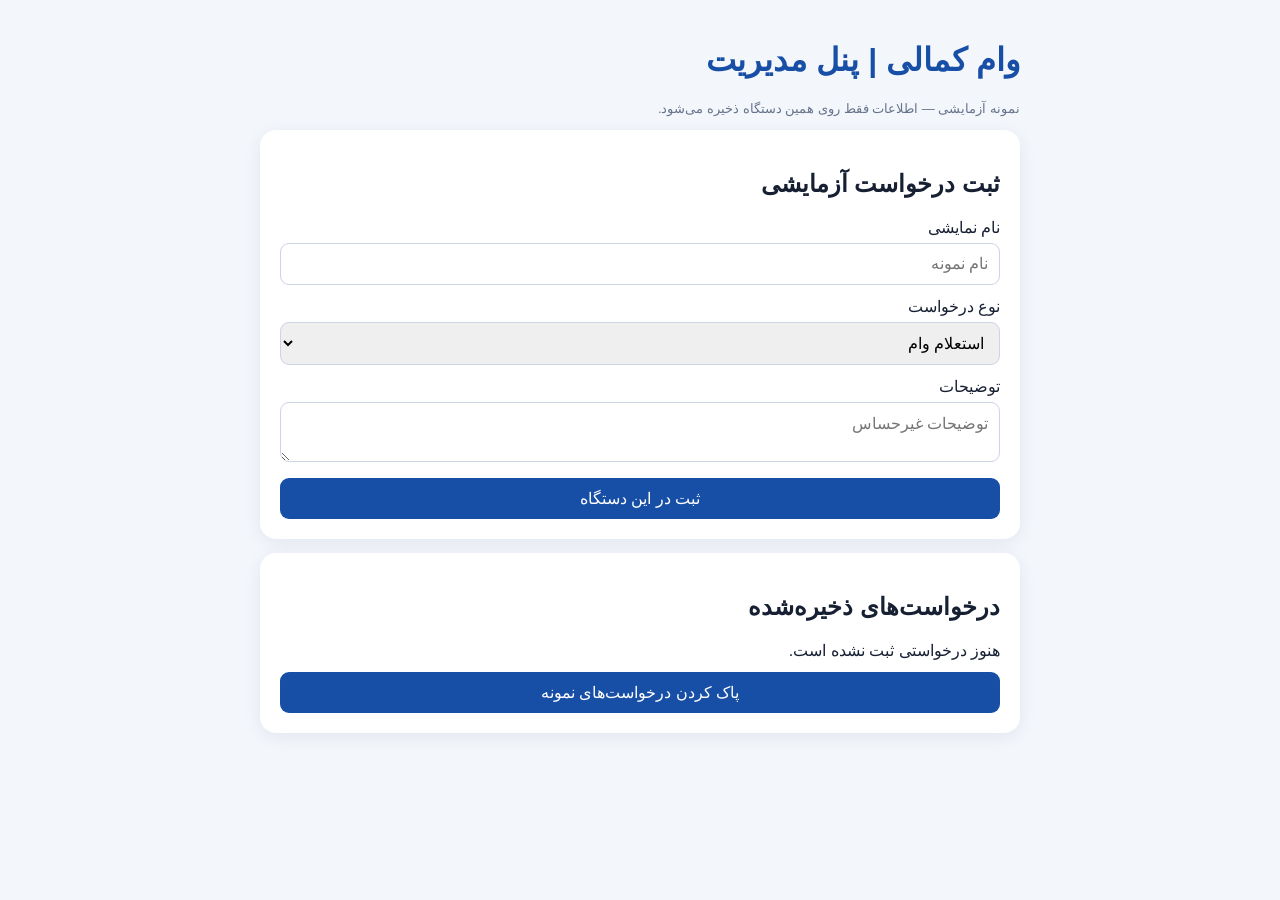
<file: manager.html>
<!doctype html>
<html lang="fa" dir="rtl"><head><meta charset="utf-8"><meta name="viewport" content="width=device-width,initial-scale=1"><title>وام کمالی - مدیریت</title><style>body{font-family:Tahoma,Arial;background:#f3f6fb;color:#172033;margin:0;padding:20px}.wrap{max-width:760px;margin:auto}.card{background:white;border-radius:16px;padding:20px;margin:14px 0;box-shadow:0 4px 18px #15264a12}h1{color:#174ea6}label{display:block;margin:12px 0 6px}input,select,textarea,button{font:inherit;padding:11px;border:1px solid #ccd5e2;border-radius:9px;width:100%;box-sizing:border-box}button{background:#174ea6;color:white;border:0;margin-top:12px;cursor:pointer}.muted{color:#65738b;font-size:13px}.item{border-bottom:1px solid #e5eaf2;padding:12px 0}</style></head><body><main class="wrap"><h1>وام کمالی | پنل مدیریت</h1><p class="muted">نمونه آزمایشی — اطلاعات فقط روی همین دستگاه ذخیره می‌شود.</p><section class="card"><h2>ثبت درخواست آزمایشی</h2><label>نام نمایشی</label><input id="name" placeholder="نام نمونه"><label>نوع درخواست</label><select id="kind"><option>استعلام وام</option><option>پیگیری درخواست</option><option>سایر</option></select><label>توضیحات</label><textarea id="note" placeholder="توضیحات غیرحساس"></textarea><button id="add">ثبت در این دستگاه</button></section><section class="card"><h2>درخواست‌های ذخیره‌شده</h2><div id="list"></div><button id="clear">پاک کردن درخواست‌های نمونه</button></section></main><script>const key='vamKamaliManagerDemo';function esc(s){return String(s||'').replace(/[&<>"']/g,c=>({'&':'&amp;','<':'&lt;','>':'&gt;','"':'&quot;',"'":'&#39;'}[c]))}function load(){let a=JSON.parse(localStorage.getItem(key)||'[]');document.getElementById('list').innerHTML=a.length?a.map((x,i)=>`<div class="item"><b>${i+1}. ${esc(x.name)}</b><p>${esc(x.kind)}</p><p>${esc(x.note)}</p></div>`).join(''):'هنوز درخواستی ثبت نشده است.'}document.getElementById('add').onclick=()=>{let name=document.getElementById('name').value.trim();if(!name){alert('نام نمایشی را وارد کن');return}let a=JSON.parse(localStorage.getItem(key)||'[]');a.unshift({name,kind:document.getElementById('kind').value,note:document.getElementById('note').value.trim()});localStorage.setItem(key,JSON.stringify(a));document.getElementById('name').value='';document.getElementById('note').value='';load()};document.getElementById('clear').onclick=()=>{if(confirm('درخواست‌های آزمایشی همین دستگاه پاک شوند؟')){localStorage.removeItem(key);load()}};load();</script></body></html>
</file>
<file: members-app/app/src/main/assets/member-refresh.css>
@font-face{font-family:Peyda;src:local("Peyda"),local("Peyda Regular");font-weight:100 900}
body{font-family:Peyda,Tahoma,Arial,sans-serif;background:#f3f7fd;color:#1d3553}
button,input,textarea,select{font-family:inherit}
.member-refresh{max-width:620px;margin:0 auto;padding:0 14px 32px}
.mr-top{position:sticky;top:0;z-index:30;margin:0 -14px 16px;padding:14px 18px;background:linear-gradient(120deg,#2588fa,#124baf);color:white;display:flex;align-items:center;justify-content:space-between;box-shadow:0 8px 22px #174f9b30}
.mr-top button{border:0;background:transparent;color:white;font-size:23px;position:relative;padding:4px 8px}.mr-brand{font-weight:800;font-size:17px}
.mr-dot{position:absolute;width:9px;height:9px;border-radius:50%;background:#ff3948;top:3px;right:3px;border:1px solid white}
.mr-backdrop{position:fixed;inset:0;background:#10233c66;z-index:80;opacity:0;pointer-events:none;transition:.2s}.mr-backdrop.open{opacity:1;pointer-events:auto}
.mr-drawer{position:fixed;z-index:81;right:0;top:0;bottom:0;width:min(82vw,320px);background:white;padding:24px 16px;transform:translateX(105%);transition:.25s;box-shadow:-10px 0 30px #10233c22}.mr-drawer.open{transform:translateX(0)}
.mr-drawer-head{background:linear-gradient(135deg,#2384f4,#123f91);color:white;border-radius:18px;padding:22px 16px;margin-bottom:15px}
.mr-item{width:100%;display:block;text-align:right;padding:14px 12px;border:0;border-radius:12px;background:white;color:#263c59;font-size:14px}.mr-item:active,.mr-item.active{background:#edf5ff;color:#1769d2}
.mr-page{display:none}.mr-page.active{display:block}.mr-title{font-size:19px;color:#17365f;font-weight:800;margin:12px 3px 15px}
.mr-card{background:white;border:1px solid #e5edf8;border-radius:19px;padding:17px;margin:11px 0;box-shadow:0 6px 22px #1b4f8b0b}
.mr-chat{display:flex;flex-direction:column;gap:10px;max-height:55vh;overflow:auto;padding:5px}.mr-bubble{max-width:85%;padding:12px 14px;border-radius:17px;line-height:1.9;font-size:13px;white-space:pre-wrap}.mr-bubble.me{align-self:flex-start;background:#e8f2ff;color:#164d91;border-bottom-right-radius:5px}.mr-bubble.admin{align-self:flex-end;background:#1769d2;color:white;border-bottom-left-radius:5px}
.mr-compose{display:flex;gap:8px;align-items:center}.mr-compose textarea{flex:1;margin:0;min-height:48px}
.mr-progress{height:9px;background:#e5edf8;border-radius:20px;overflow:hidden;margin:15px 0}.mr-progress>i{display:block;height:100%;width:0;background:linear-gradient(90deg,#2a8cff,#1252b8)}
body.dark{background:#101a2a;color:#e7efff}body.dark .mr-title{color:#e7efff}body.dark .mr-card,body.dark .mr-drawer{background:#1c2a40;color:#e7efff;border-color:#2b405d}body.dark .mr-item{background:#1c2a40;color:#e7efff}body.dark .field,body.dark .search{background:#142238;color:#e7efff;border-color:#344b69}body.dark .muted{color:#aabbd2}
#workspace>.card,#workspace>#homeCategories,#workspace>#adsPanel,#workspace>#adDetail,#workspace>#memberPanel,#workspace>#supportPanel,#workspace>#adminNote,#workspace>#adminAds,#workspace>.bottomnav{display:none!important}
header{display:none!important}

.mr-detail-overlay{position:fixed;inset:0;z-index:120;background:#10233c88;overflow:auto;align-items:flex-start;justify-content:center;padding:24px 14px}
.mr-detail-card{width:100%;max-width:560px;margin:24px auto;background:#fff;color:#1d3553;border-radius:22px;padding:20px;box-shadow:0 18px 50px #071b3b55}
.mr-unread{border-color:#f2a1a8!important;box-shadow:0 0 0 1px #fce1e4}
.mr-unread:before{content:"اعلان جدید";display:inline-block;color:#b42318;background:#fff0f1;border-radius:20px;padding:4px 9px;font-size:10px;margin-bottom:8px}
body.dark .mr-detail-card{background:#1c2a40;color:#e7efff}
</file>
